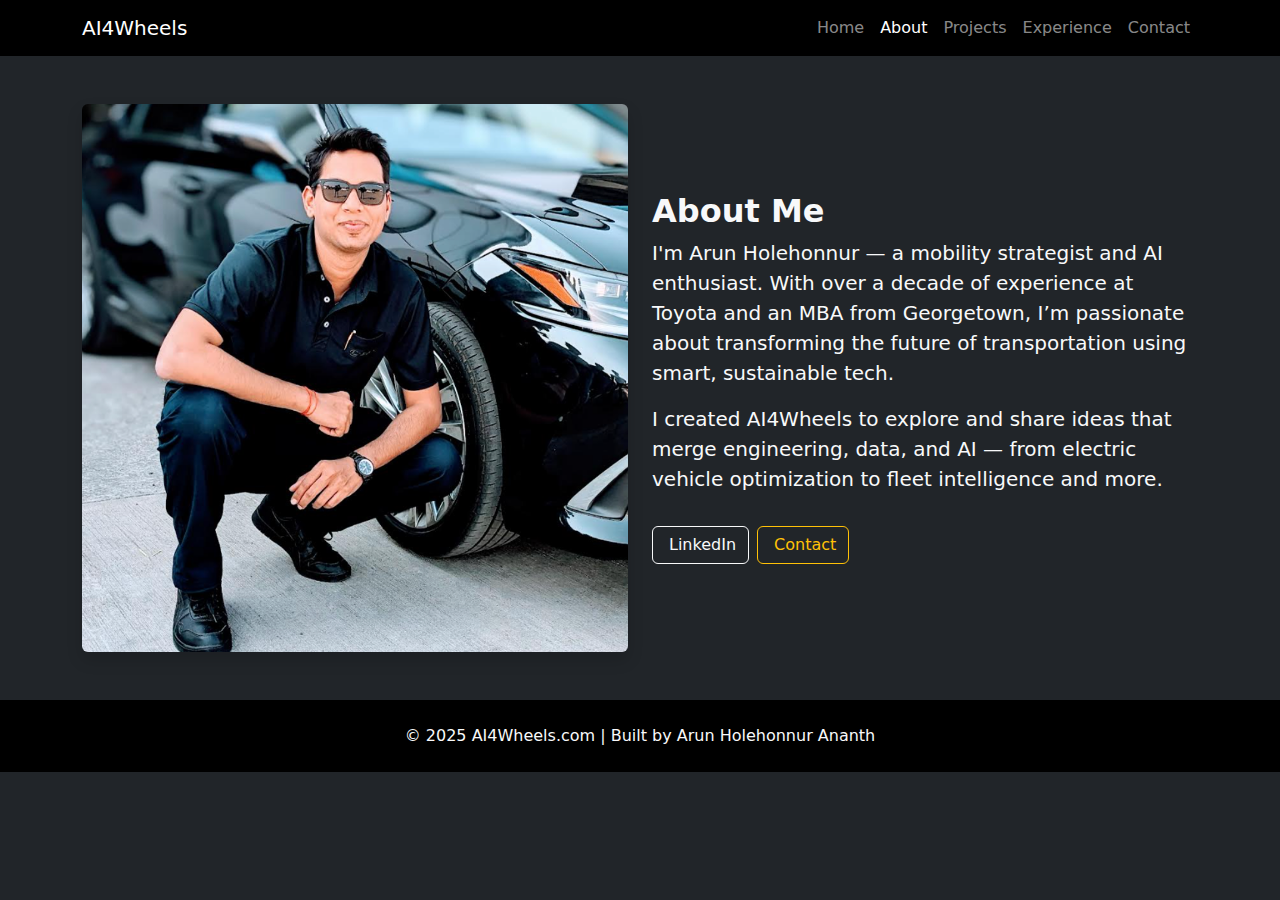
<file: about.html>
<!DOCTYPE html>
<html lang="en">
<head>
  <meta charset="UTF-8" />
  <meta name="viewport" content="width=device-width, initial-scale=1.0" />
  <title>About | AI4Wheels</title>
  <link href="https://cdn.jsdelivr.net/npm/bootstrap@5.3.2/dist/css/bootstrap.min.css" rel="stylesheet">
  <link rel="stylesheet" href="style.css" />
  <link rel="stylesheet" href="https://cdnjs.cloudflare.com/ajax/libs/font-awesome/6.5.0/css/all.min.css" integrity="sha512-Xx9mYw7GLTQeVJP+lbmPQwqBqdpdGD3D+yKj5d74+JpNPZyEwX1XTx+bgWwtG99ydZcHdDi7mFbltWTTTo8myg==" crossorigin="anonymous" referrerpolicy="no-referrer" />
</head>
<body class="bg-dark text-light">

  <!-- Navbar -->
  <nav class="navbar navbar-expand-lg navbar-dark bg-black">
    <div class="container">
      <a class="navbar-brand" href="index.html">AI4Wheels</a>
      <button class="navbar-toggler" type="button" data-bs-toggle="collapse" data-bs-target="#navbarNav" aria-controls="navbarNav" aria-expanded="false" aria-label="Toggle navigation">
        <span class="navbar-toggler-icon"></span>
      </button>
      <div class="collapse navbar-collapse" id="navbarNav">
        <ul class="navbar-nav ms-auto">
          <li class="nav-item"><a class="nav-link" href="index.html">Home</a></li>
          <li class="nav-item"><a class="nav-link active" href="about.html">About</a></li>
          <li class="nav-item"><a class="nav-link" href="projects.html">Projects</a></li>
          <li class="nav-item"><a class="nav-link" href="experience.html">Experience</a></li>
          <li class="nav-item"><a class="nav-link" href="contact.html">Contact</a></li>
        </ul>
      </div>
    </div>
  </nav>

  <!-- About Me Section -->
  <section class="py-5 bg-dark text-light">
    <div class="container">
      <div class="row align-items-center">
        <div class="col-md-6 mb-4 mb-md-0 d-flex align-items-stretch">
          <img src="images/arun-profile.jpg" class="img-fluid rounded shadow h-100 object-fit-cover" alt="Arun Holehonnur Ananth" style="max-height: 100%;">
        </div>
        <div class="col-md-6 d-flex flex-column justify-content-center">
          <h2 class="fw-bold">About Me</h2>
          <p class="lead">I'm Arun Holehonnur — a mobility strategist and AI enthusiast. With over a decade of experience at Toyota and an MBA from Georgetown, I’m passionate about transforming the future of transportation using smart, sustainable tech.</p>
          <p class="lead">I created AI4Wheels to explore and share ideas that merge engineering, data, and AI — from electric vehicle optimization to fleet intelligence and more.</p>
          <div class="d-flex flex-wrap gap-2 mt-3">
            <a href="https://www.linkedin.com/in/arunholehonnur/" target="_blank" class="btn btn-outline-light"><i class="fab fa-linkedin me-1"></i> LinkedIn</a>
            <a href="contact.html" class="btn btn-outline-warning"><i class="fas fa-envelope me-1"></i> Contact</a>
          </div>
        </div>
      </div>
    </div>
  </section>

  <!-- Footer -->
  <footer class="text-center py-4 bg-black text-light">
    <p class="mb-0">&copy; 2025 AI4Wheels.com | Built by Arun Holehonnur Ananth</p>
  </footer>

  <!-- Bootstrap JS -->
  <script src="https://cdn.jsdelivr.net/npm/bootstrap@5.3.2/dist/js/bootstrap.bundle.min.js"></script>
</body>
</html>
</file>
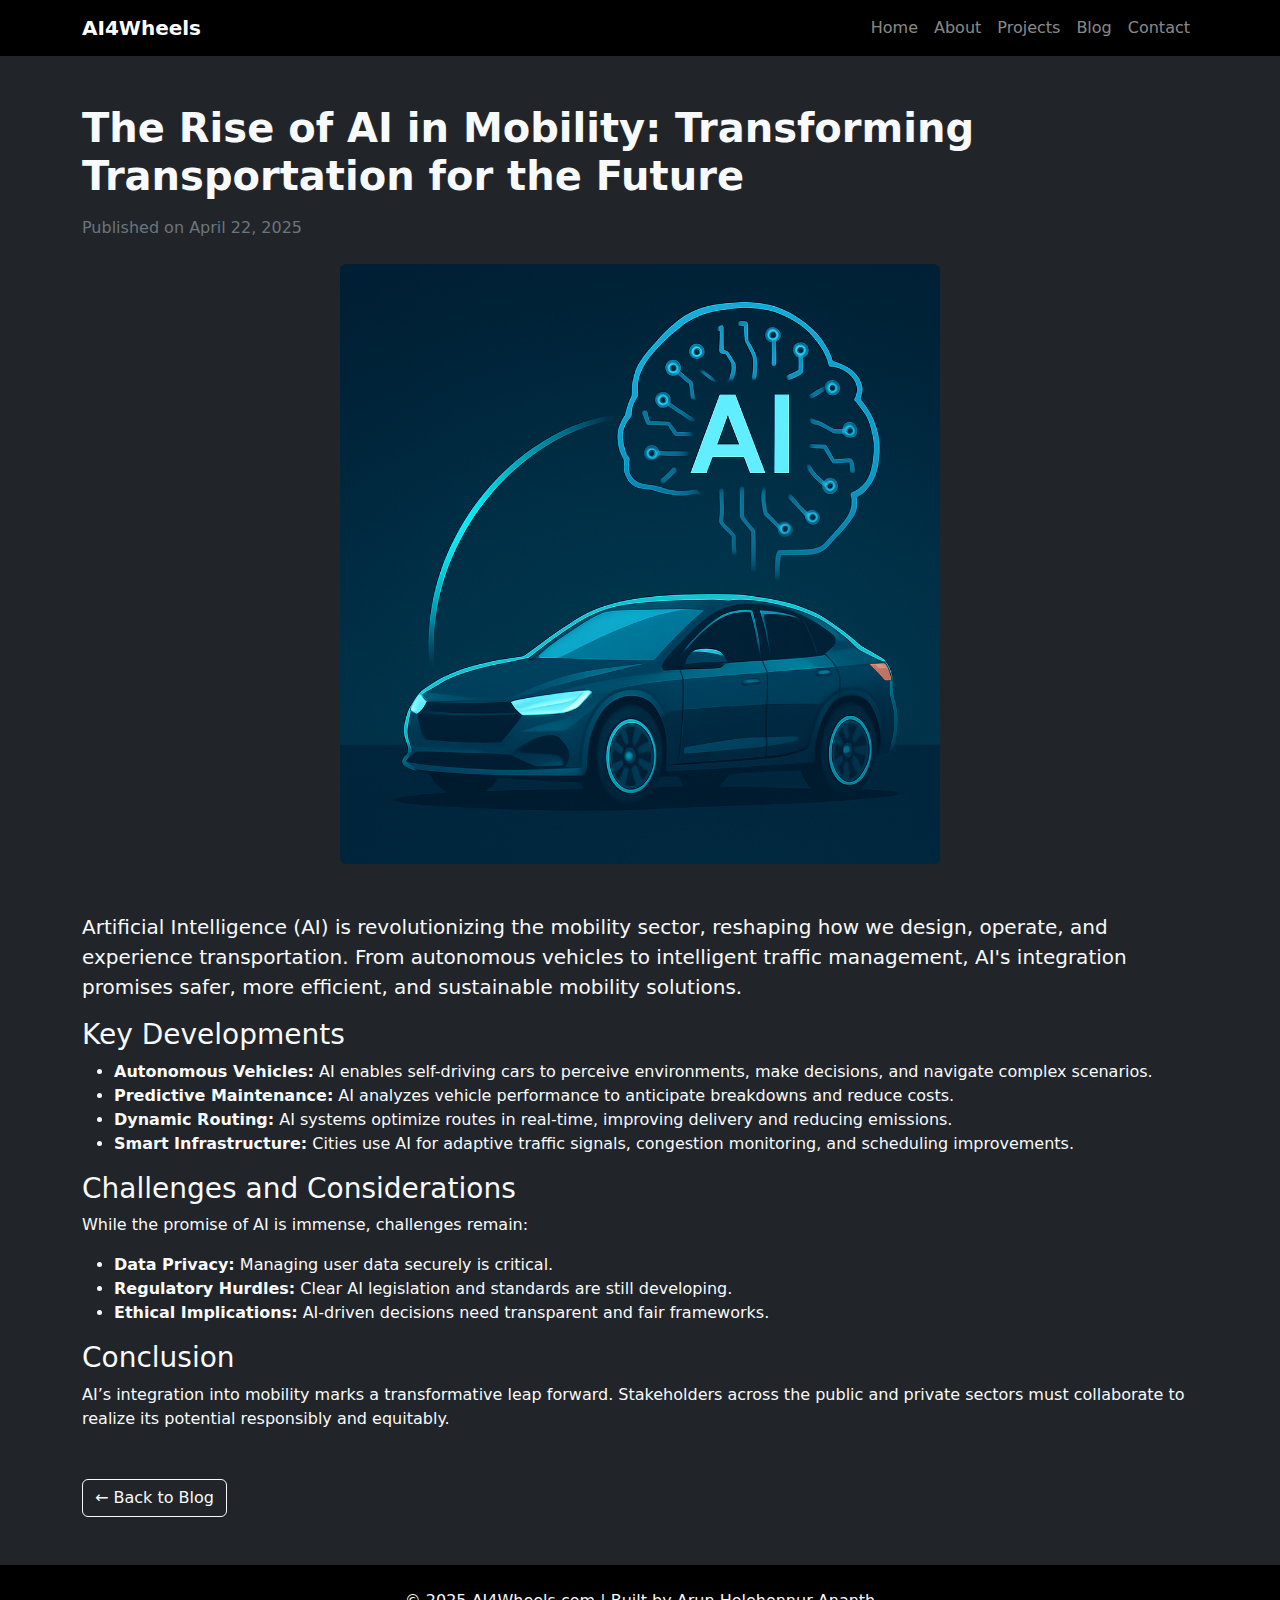
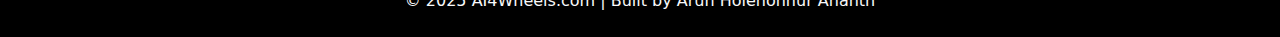
<file: blog-post-1.html>
<!DOCTYPE html>
<html lang="en">
<head>
  <meta charset="UTF-8" />
  <meta name="viewport" content="width=device-width, initial-scale=1.0" />
  <title>The Rise of AI in Mobility | AI4Wheels Blog</title>
  <link href="https://cdn.jsdelivr.net/npm/bootstrap@5.3.2/dist/css/bootstrap.min.css" rel="stylesheet" />
  <link rel="stylesheet" href="style.css" />
  <!-- AOS Animation CSS -->
<link href="https://cdn.jsdelivr.net/npm/aos@2.3.4/dist/aos.css" rel="stylesheet" />

</head>
<body class="bg-dark text-light">

  <div id="navbar-container"></div>

  <section class="py-5">
    <div class="container">
      <h1 class="fw-bold mb-3">The Rise of AI in Mobility: Transforming Transportation for the Future</h1>
      <p class="text-secondary mb-4">Published on April 22, 2025</p>

      <img src="images/blog1.png"
     class="img-fluid rounded mb-5 blog-hero"
     alt="AI and mobility"
     data-aos="fade-up" data-aos-duration="1000" />


      <p class="lead">Artificial Intelligence (AI) is revolutionizing the mobility sector, reshaping how we design, operate, and experience transportation. From autonomous vehicles to intelligent traffic management, AI's integration promises safer, more efficient, and sustainable mobility solutions.</p>

      <h3>Key Developments</h3>
      <ul>
        <li><strong>Autonomous Vehicles:</strong> AI enables self-driving cars to perceive environments, make decisions, and navigate complex scenarios.</li>
        <li><strong>Predictive Maintenance:</strong> AI analyzes vehicle performance to anticipate breakdowns and reduce costs.</li>
        <li><strong>Dynamic Routing:</strong> AI systems optimize routes in real-time, improving delivery and reducing emissions.</li>
        <li><strong>Smart Infrastructure:</strong> Cities use AI for adaptive traffic signals, congestion monitoring, and scheduling improvements.</li>
      </ul>

      <h3>Challenges and Considerations</h3>
      <p>While the promise of AI is immense, challenges remain:</p>
      <ul>
        <li><strong>Data Privacy:</strong> Managing user data securely is critical.</li>
        <li><strong>Regulatory Hurdles:</strong> Clear AI legislation and standards are still developing.</li>
        <li><strong>Ethical Implications:</strong> AI-driven decisions need transparent and fair frameworks.</li>
      </ul>

      <h3>Conclusion</h3>
      <p>AI’s integration into mobility marks a transformative leap forward. Stakeholders across the public and private sectors must collaborate to realize its potential responsibly and equitably.</p>

      <div class="mt-5">
        <a href="blog.html" class="btn btn-outline-light">← Back to Blog</a>
      </div>
    </div>
  </section>

  <footer class="text-center py-4 bg-black text-light">
    <p class="mb-0">&copy; 2025 AI4Wheels.com | Built by Arun Holehonnur Ananth</p>
  </footer>

  <script src="load-navbar.js"></script>
  <script src="https://cdn.jsdelivr.net/npm/bootstrap@5.3.2/dist/js/bootstrap.bundle.min.js"></script>
  <!-- AOS Script -->
<script src="https://cdn.jsdelivr.net/npm/aos@2.3.4/dist/aos.js"></script>
<script>
  AOS.init();
</script>
</body>
</html>
</file>
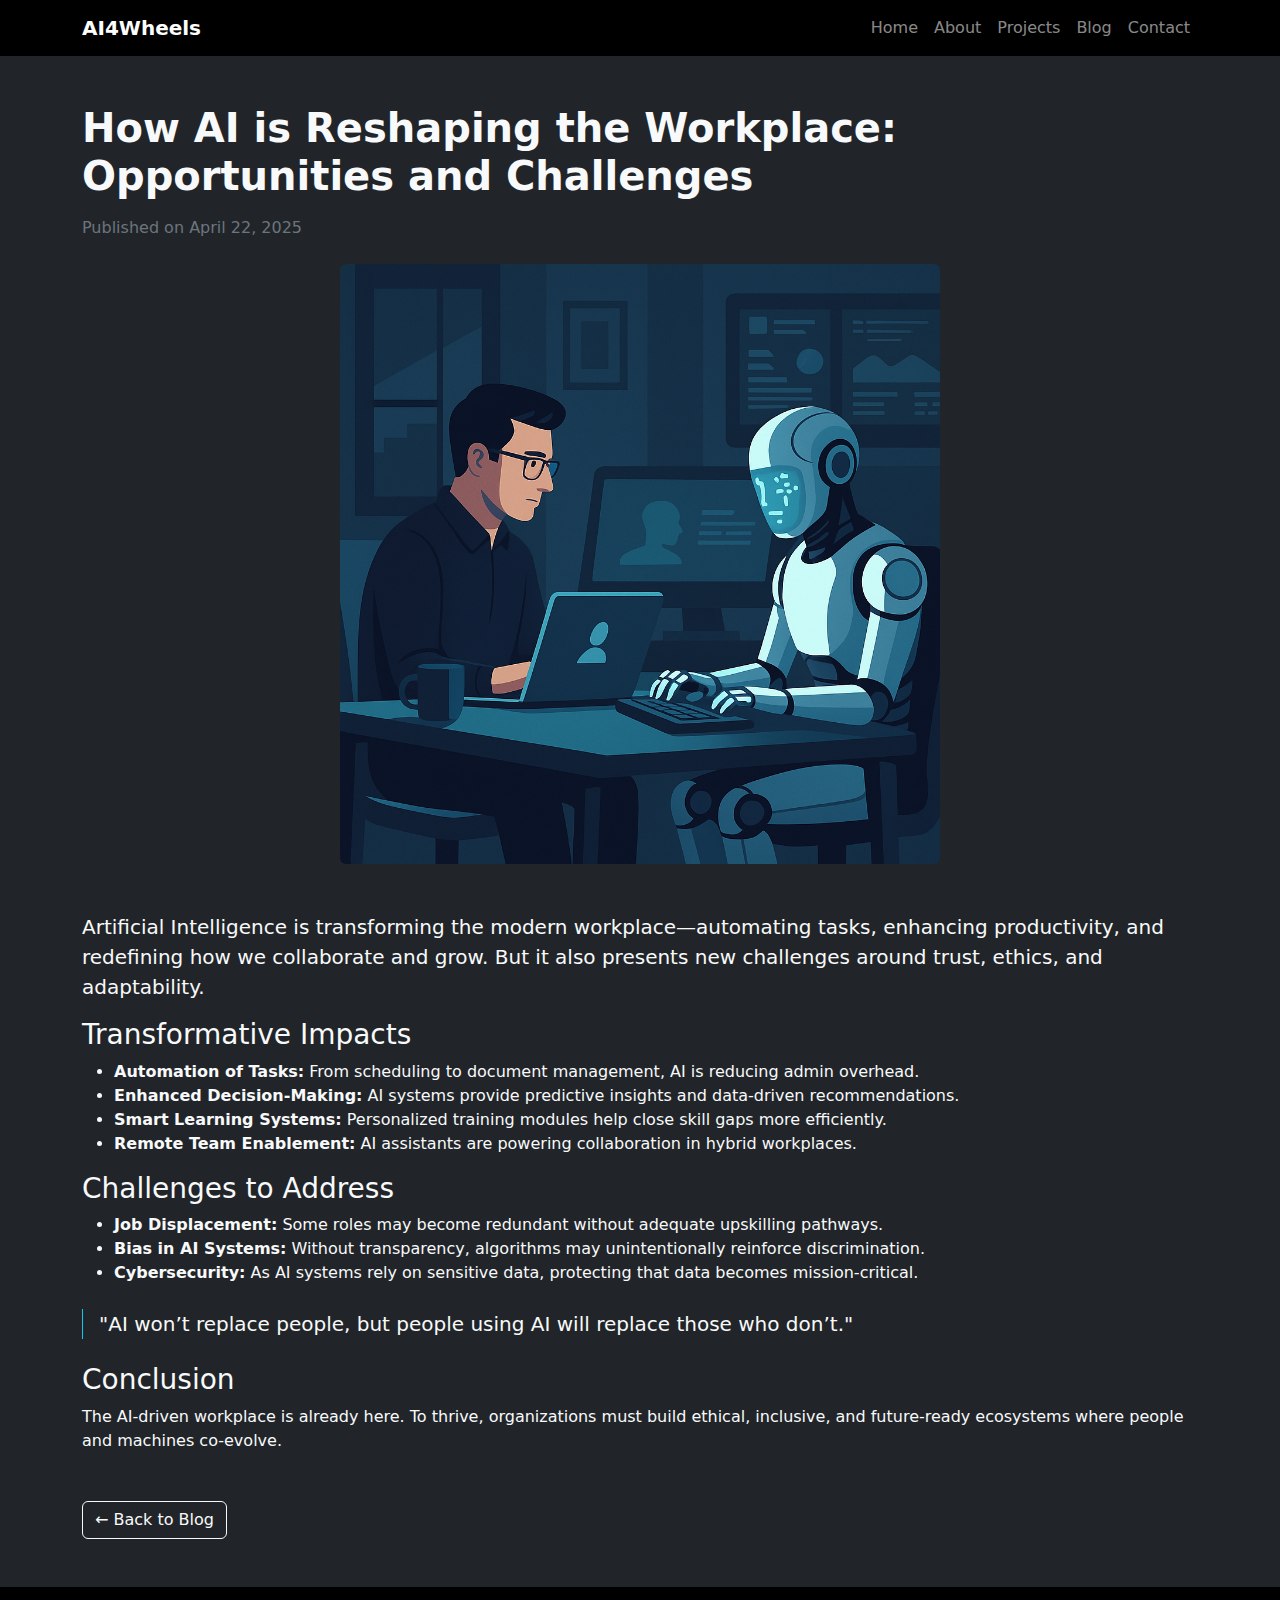
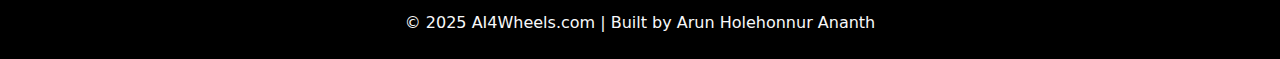
<file: blog-post-3.html>
<!DOCTYPE html>
<html lang="en">
<head>
  <meta charset="UTF-8" />
  <meta name="viewport" content="width=device-width, initial-scale=1.0" />
  <title>How AI is Reshaping the Workplace | AI4Wheels Blog</title>
  <link href="https://cdn.jsdelivr.net/npm/bootstrap@5.3.2/dist/css/bootstrap.min.css" rel="stylesheet" />
  <link rel="stylesheet" href="style.css" />
  <!-- AOS Animation CSS -->
<link href="https://cdn.jsdelivr.net/npm/aos@2.3.4/dist/aos.css" rel="stylesheet" />
</head>
<body class="bg-dark text-light">

  <div id="navbar-container"></div>

  <section class="py-5">
    <div class="container">
      <h1 class="fw-bold mb-3">How AI is Reshaping the Workplace: Opportunities and Challenges</h1>
      <p class="text-secondary mb-4">Published on April 22, 2025</p>

      <img src="images/blog3.png"
     class="img-fluid rounded mb-5 blog-hero"
     alt="AI reshaping the workplace"
     data-aos="fade-up" data-aos-duration="1000" />


      <p class="lead">Artificial Intelligence is transforming the modern workplace—automating tasks, enhancing productivity, and redefining how we collaborate and grow. But it also presents new challenges around trust, ethics, and adaptability.</p>

      <h3>Transformative Impacts</h3>
      <ul>
        <li><strong>Automation of Tasks:</strong> From scheduling to document management, AI is reducing admin overhead.</li>
        <li><strong>Enhanced Decision-Making:</strong> AI systems provide predictive insights and data-driven recommendations.</li>
        <li><strong>Smart Learning Systems:</strong> Personalized training modules help close skill gaps more efficiently.</li>
        <li><strong>Remote Team Enablement:</strong> AI assistants are powering collaboration in hybrid workplaces.</li>
      </ul>

      <h3>Challenges to Address</h3>
      <ul>
        <li><strong>Job Displacement:</strong> Some roles may become redundant without adequate upskilling pathways.</li>
        <li><strong>Bias in AI Systems:</strong> Without transparency, algorithms may unintentionally reinforce discrimination.</li>
        <li><strong>Cybersecurity:</strong> As AI systems rely on sensitive data, protecting that data becomes mission-critical.</li>
      </ul>

      <blockquote class="blockquote border-start border-info ps-3 my-4">
        "AI won’t replace people, but people using AI will replace those who don’t."
      </blockquote>

      <h3>Conclusion</h3>
      <p>The AI-driven workplace is already here. To thrive, organizations must build ethical, inclusive, and future-ready ecosystems where people and machines co-evolve.</p>

      <div class="mt-5">
        <a href="blog.html" class="btn btn-outline-light">← Back to Blog</a>
      </div>
    </div>
  </section>

  <footer class="text-center py-4 bg-black text-light">
    <p class="mb-0">&copy; 2025 AI4Wheels.com | Built by Arun Holehonnur Ananth</p>
  </footer>

  <script src="load-navbar.js"></script>
  <script src="https://cdn.jsdelivr.net/npm/bootstrap@5.3.2/dist/js/bootstrap.bundle.min.js"></script>
  <!-- AOS Script -->
<script src="https://cdn.jsdelivr.net/npm/aos@2.3.4/dist/aos.js"></script>
<script>
  AOS.init();
</script>
</body>
</html>
</file>
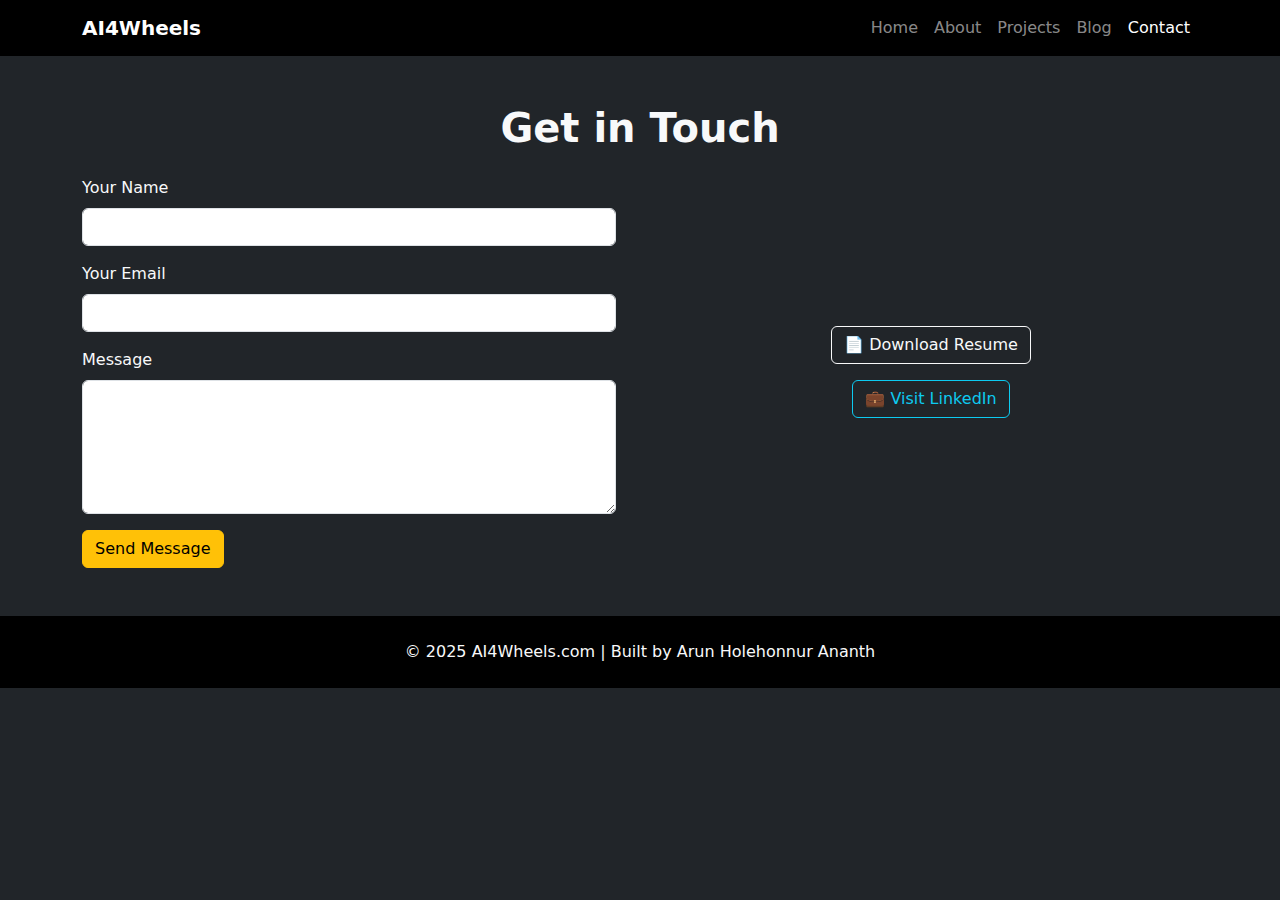
<file: contact.html>
<!DOCTYPE html>
<html lang="en">
<head>
  <meta charset="UTF-8" />
  <meta name="viewport" content="width=device-width, initial-scale=1.0" />
  <title>Contact | AI4Wheels</title>
  <link href="https://cdn.jsdelivr.net/npm/bootstrap@5.3.2/dist/css/bootstrap.min.css" rel="stylesheet" />
  <link rel="stylesheet" href="style.css" />
</head>
<body class="bg-dark text-light">

  <!-- Load Navbar -->
  <div id="navbar-container"></div>

  <section class="py-5">
    <div class="container">
      <h1 class="fw-bold text-center mb-4">Get in Touch</h1>
      <div class="row g-5">
        <!-- Contact Form -->
        <div class="col-md-6">
          <form action="https://formspree.io/f/myzwgkgn" method="POST">
            <div class="mb-3">
              <label for="name" class="form-label">Your Name</label>
              <input type="text" class="form-control" name="name" required>
            </div>
            <div class="mb-3">
              <label for="email" class="form-label">Your Email</label>
              <input type="email" class="form-control" name="_replyto" required>
            </div>
            <div class="mb-3">
              <label for="message" class="form-label">Message</label>
              <textarea class="form-control" name="message" rows="5" required></textarea>
            </div>
            <button type="submit" class="btn btn-warning">Send Message</button>
          </form>
        </div>

        <!-- Resume + LinkedIn -->
        <div class="col-md-6 d-flex flex-column justify-content-center align-items-center">
          <a href="assets/Arun_Holehonnur_Resume.pdf" class="btn btn-outline-light mb-3" download>
            📄 Download Resume
          </a>
          <a href="https://www.linkedin.com/in/arunholehonnur/" class="btn btn-outline-info" target="_blank">
            💼 Visit LinkedIn
          </a>
        </div>
      </div>
    </div>
  </section>

  <footer class="text-center py-4 bg-black text-light">
    <p class="mb-0">&copy; 2025 AI4Wheels.com | Built by Arun Holehonnur Ananth</p>
  </footer>

  <!-- Scripts -->
  <script src="load-navbar.js"></script>
  <script src="https://cdn.jsdelivr.net/npm/bootstrap@5.3.2/dist/js/bootstrap.bundle.min.js"></script>
</body>
</html>
</file>
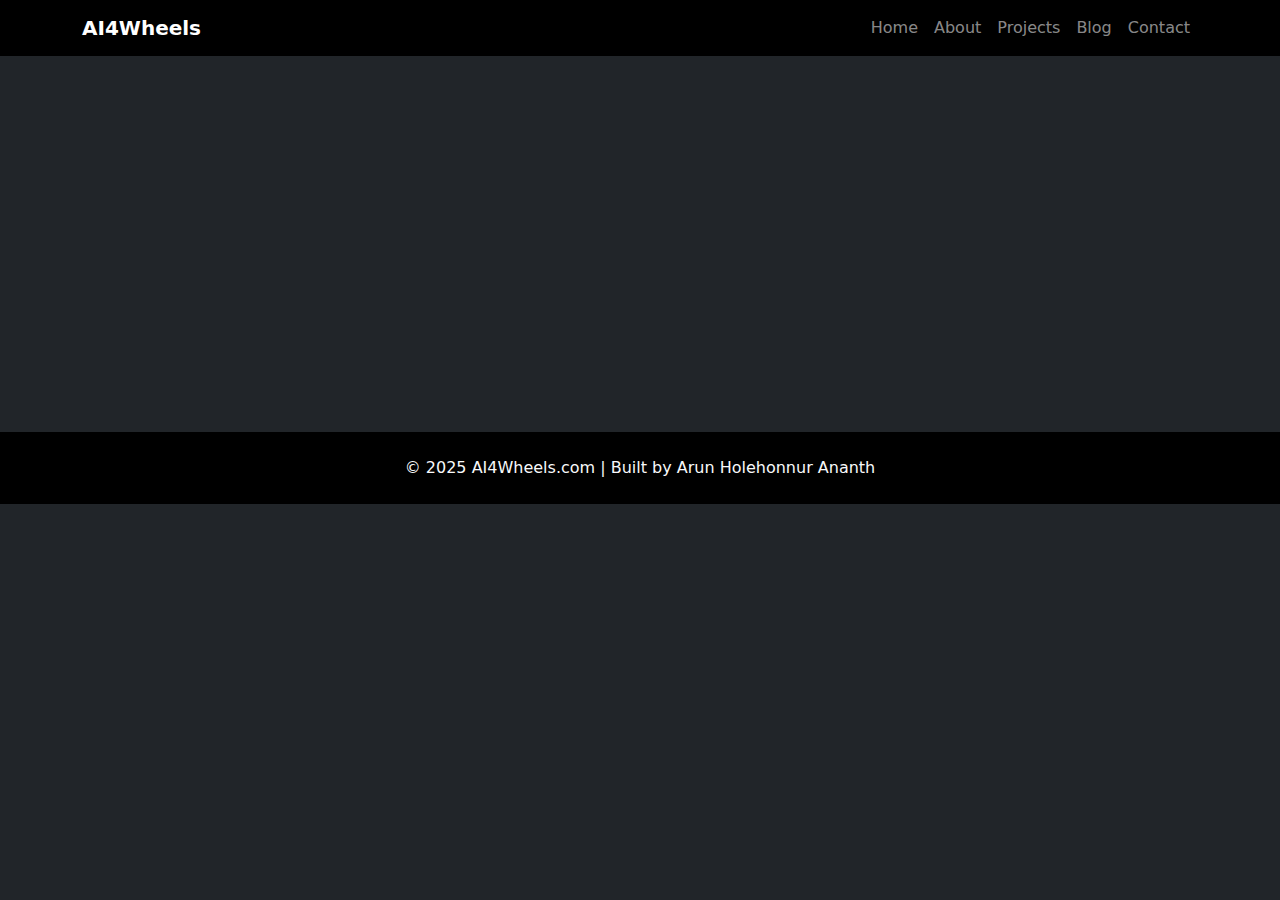
<file: thank-you.html>
<!DOCTYPE html>
<html lang="en">
<head>
  <meta charset="UTF-8" />
  <meta name="viewport" content="width=device-width, initial-scale=1.0" />
  <title>Thank You | AI4Wheels</title>
  <link href="https://cdn.jsdelivr.net/npm/bootstrap@5.3.2/dist/css/bootstrap.min.css" rel="stylesheet" />
  <link rel="stylesheet" href="style.css" />
  <link rel="stylesheet" href="https://cdnjs.cloudflare.com/ajax/libs/font-awesome/6.5.0/css/all.min.css" />
  <style>
    .thankyou-animation {
      animation: slideFadeIn 1s ease-out forwards;
      opacity: 0;
      transform: translateY(30px);
    }

    @keyframes slideFadeIn {
      to {
        opacity: 1;
        transform: translateY(0);
      }
    }

    .success-icon {
      font-size: 4rem;
      color: #00c853;
      margin-bottom: 20px;
    }
  </style>
</head>
<body class="bg-dark text-light">

  <!-- Load Navbar -->
  <div id="navbar-container"></div>

  <section class="py-5 text-center thankyou-animation">
    <div class="container">
      <div class="success-icon">
        <i class="fas fa-circle-check"></i>
      </div>
      <h1 class="fw-bold mb-4">Thank You!</h1>
      <p class="lead">Your message has been successfully sent. I'll get back to you soon.</p>
      <div class="mt-4 d-flex justify-content-center gap-3">
        <a href="index.html" class="btn btn-outline-light">Back to Home</a>
        <a href="contact.html" class="btn btn-outline-warning">Send Another Message</a>
      </div>
    </div>
  </section>

  <footer class="text-center py-4 bg-black text-light">
    <p class="mb-0">&copy; 2025 AI4Wheels.com | Built by Arun Holehonnur Ananth</p>
  </footer>

  <script src="load-navbar.js"></script>
  <script src="https://cdn.jsdelivr.net/npm/bootstrap@5.3.2/dist/js/bootstrap.bundle.min.js"></script>
</body>
</html>
</file>
<file: style.css>
.animate-hover {
  transition: transform 0.3s ease, box-shadow 0.3s ease;
}

.animate-hover:hover {
  transform: scale(1.05);
  box-shadow: 0 0 15px rgba(255, 193, 7, 0.6); /* subtle glow using Bootstrap's yellow */
}
.blog-hero {
  max-width: 600px;
  width: 60%;
  margin: 0 auto;
  display: block;
  border-radius: 12px;
}
</file>
